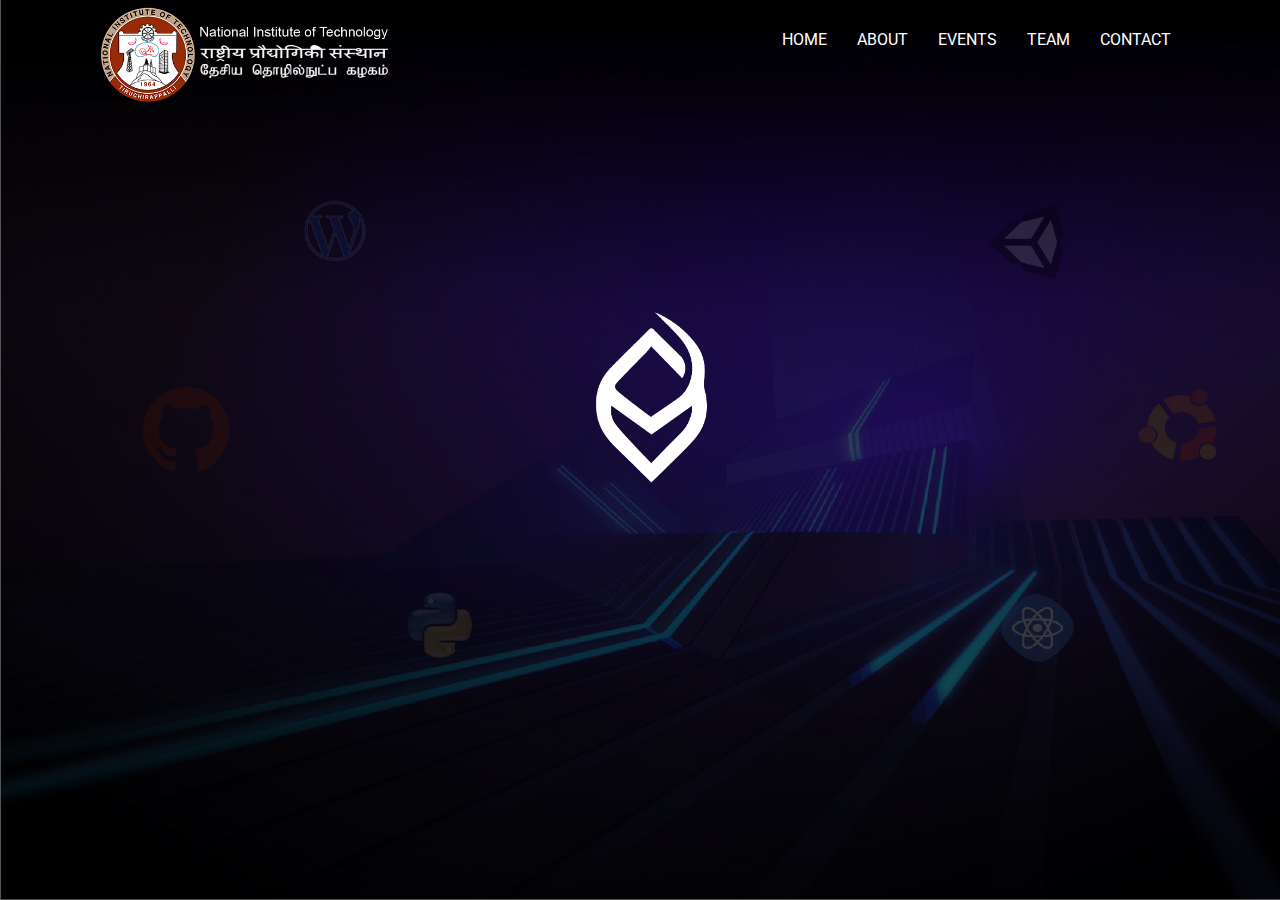
<file: index.html>
<html lang="en">

<head>
    <title>My First Project</title>
    <meta charset="UTF-8">
    <meta name="viewport" content="width=device-width, initial-scale=1.0">

    <link rel="stylesheet" href="style.css">
</head>

<body>
    <section>
        <div class="container">
            <nav>
                <h1>
                    <a href="https://www.nitt.edu/"><img style="width: 299px;" src="bg3.png" alt="bg3"></a>
                </h1>
                <ul>
                    <li><a href="">Home</a></li>
                    <li><a href="exa.html">About</a></li>
                    <li><a href="">Events</a></li>
                    <li><a href="">Team</a></li>
                    <li><a href="">Contact</a></li>

                </ul>
            </nav>
            <div class="article">
                <h1><img style="width: 150px;" src="bg5.png" alt="bg5"></h1>
                <p style="color: rgb(247, 243, 244); font-family:serif;">OPEN SOURCE OPEN COMMUNITY</p>
            </div>
        </div>
    </section>
</body>

</html>
</file>
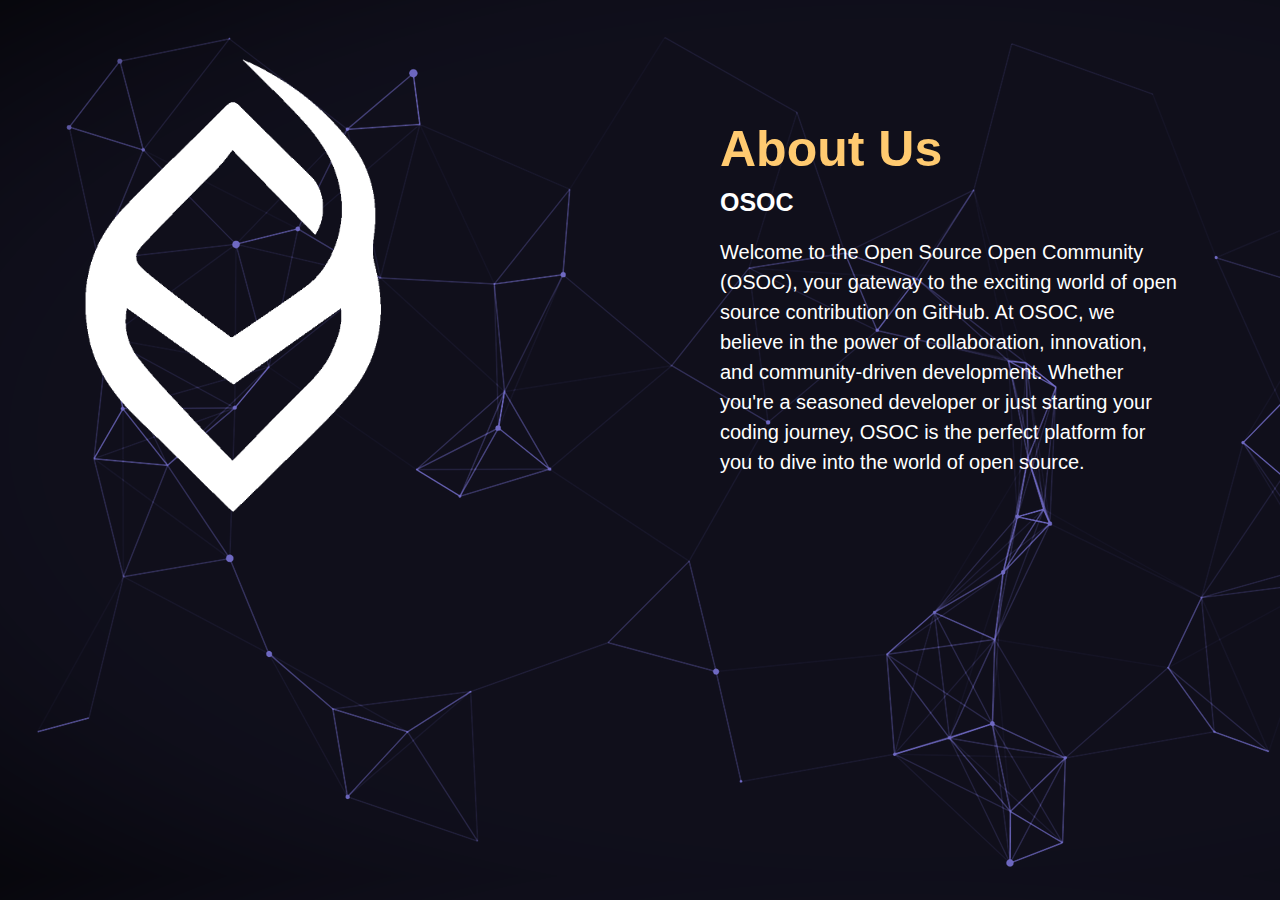
<file: exa.html>
<!DOCTYPE html>
<html lang="en">

<head>
    <meta charset="UTF-8">
    <meta http-equiv="X-UA-Compatible" content="IE=edge">
    <meta name="viewport" content="width=device-width, initial-scale=1.0">
    <title> About Us Page </title>
    <link rel="stylesheet" href="style1.css">
</head>

<body>

    <section id="aboutUs">
        <img src="bg5.png" alt="bg5">
        <div class="content">
            <h2>About Us</h2>
            <h3> OSOC </h3>
            <p class="description" style="font-family: sans-serif; font-size: 20px;">
                Welcome to the Open Source Open Community (OSOC),
                your gateway to the exciting world of open source
                contribution on GitHub. At OSOC, we believe in the
                power of collaboration, innovation, and community-driven
                development. Whether you're a seasoned developer or just
                starting your coding journey, OSOC is the perfect platform
                for you to dive into the world of open source.
            </p>

        </div>
    </section>

</body>

</html>
</file>
<file: style.css>
@import url('https://fonts.googleapis.com/css2?family=Roboto:wght@500;700;900&display=swap');

* {
    margin: 0px;
    padding: 0px;
    box-sizing: border-box;
    font-family: 'Roboto', sans-serif;
}

section {
    min-height: 100vh;
    background-image: linear-gradient(rgba(0, 0, 0, 0.60), rgba(0, 0, 0, 0.60)), url("bg.jpg");
    background-repeat: no-repeat;
    background-size: cover;

}

.container {
    width: 85%;
    margin: auto;

}

nav {
    height: 80px;
}

nav h1 {
    float: left;
    line-height: 80px;
    font-size: 35px;
    font-size: inline;
    color: rgb(217, 104, 104);
}

nav h1 img {
    width: 340px;
}

nav ul {
    float: right;
    line-height: 80px;
}

nav ul li {
    display: inline-block;
    list-style: none;
    padding: 0px 5px;
}

nav ul li a {
    color: white;
    text-decoration: none;
    text-transform: uppercase;
    border-radius: 5px;
    padding: 7px 8px
}

nav ul li a:hover {
    background-color: rgb(28, 144, 176);
    transition: 0.5s ease;
}



.article {
    width: 50%;
    margin: auto;
    text-align: center;
    color: white;
    transform: translateY(25vh);
}

@keyframes myown {
    0% {
        transform: scale(1, 1);
    }

    50% {
        transform: scale(1.2, 1.2);
    }

    100% {
        transform: scale(1, 1);
    }
}

.article h1 {



    animation: myown;
    animation-duration: 1.5s;
}

@keyframes typing {
    from {
        width: 0%
    }

    to {
        width: 100%
    }
}

.article p {

    overflow: hidden;
    white-space: nowrap;
    width: 0;

    animation: typing;
    animation-duration: 4.0s;
    animation-timing-function: steps(100, 300);
    animation-fill-mode: forwards;
}

.article h1 {
    font-size: 100px;
    color: azure;
    line-height: 1.5;
    margin-bottom: 30px;

}
</file>
<file: style1.css>
* {
    margin: 0;
    padding: 0;
    box-sizing: border-box;
    font-family: sans-serif;
}

body {
    background-color: black;
    background-image: url("bg8.png");
}

#aboutUs {
    padding: 20px;
    display: grid;
    grid-template-columns: 1fr 1fr;
}

#aboutUs img {
    width: 400px;
    margin: 20px;
    border-radius: 10px;
}

.content {
    margin: 100px 80px;
}

.content h2 {
    font-size: 50px;
    color: #ffca70;
}

.content h3 {
    font-size: 25px;
    color: #fff;
    margin: 10px 0;
}

.description {
    color: #fff;
    margin: 20px 0;
    font-size: 20px;
    line-height: 30px;
    font-weight: 100;
    font-family: sans-serif;
}
</file>
